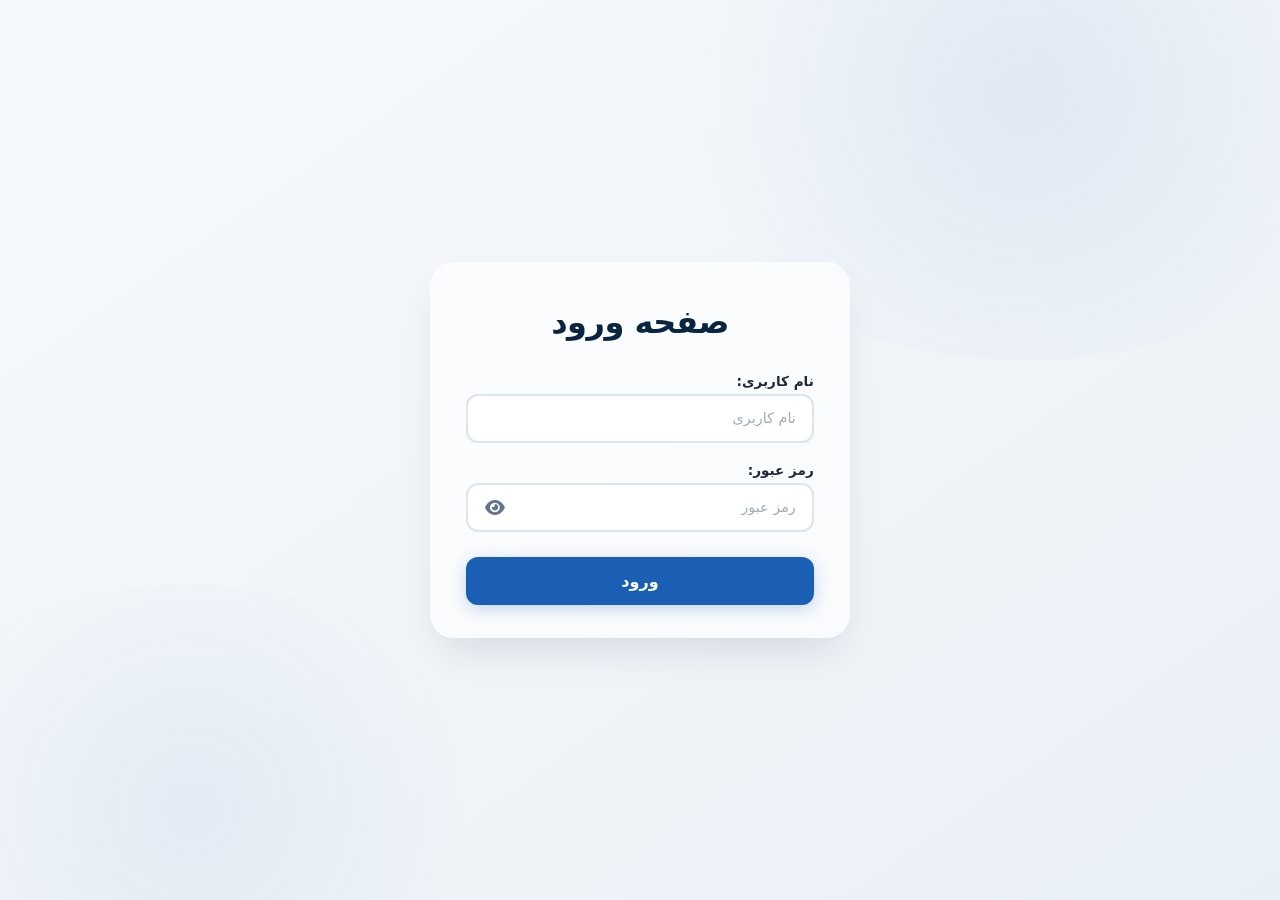
<file: index.html>
<html lang="fa" dir="rtl">
  <head>
    <meta charset="UTF-8" />
    <meta name="viewport" content="width=device-width, initial-scale=1.0" />
    <title>پنل لاگین</title>
    <link
      rel="stylesheet"
      href="https://cdnjs.cloudflare.com/ajax/libs/font-awesome/6.5.1/css/all.min.css"
    />

    <link rel="stylesheet" href="./style.css" />
  </head>
  <body>
    <div class="login-container">
      <div class="login-card">
        <!-- ===== هدر ===== -->
        <div class="login-header">
          <h1>صفحه ورود</h1>
        </div>
        <!-- <div
            class="divider"
            style="
              width: 100%;
              height: 2px;
              background: var(--border-color);
              margin: 0.8rem 0 1.5rem 0;
              border-radius: 4px;
              position: relative;
            "
          ></div> -->
        <form class="login-form" id="loginForm" novalidate>
          <div class="form-group">
            <label for="username">نام کاربری:</label>

            <div class="input-wrapper">
              <input
                type="text"
                placeholder="نام کاربری"
                id="username"
                autocomplete="username"
                required
              />
              <!-- حداقل و حداکثر  برای نام کار بری هنوز تعریف نشده -->
            </div>
            <div class="form-error" id="usernameError">
              <span>لطفاً نام کاربری را وارد کنید</span>
            </div>
          </div>
          <div class="form-group">
            <label for="password">رمز عبور:</label>
            <div class="input-wrapper">
              <input
                type="password"
                name="password"
                id="password"
                placeholder="رمز عبور"
                autocomplete="current-password"
                required
              />
              <button
                type="button"
                class="toggle-password"
                id="togglePassword"
                title="نمایش/مخفی کردن رمز"
                aria-label="نمایش یا مخفی کردن رمز عبور"
              >
                <i class="fas fa-eye"></i>
              </button>
            </div>
            <div class="form-error" id="passwordError">
              <span>لطفاً رمز عبور را وارد کنید</span>
            </div>
          </div>
          <button type="submit" class="btn btn-primary" id="loginBtn">
            ورود
          </button>
        </form>
      </div>
    </div>

    <div id="toast" class="toast">
      <span id="toastMessage">عملیات موفق</span>
    </div>
    <script src="./script.js"></script>
  </body>
</html>
</file>
<file: style.css>
/* ============================================================ */
/* ===== VARIABLES (همان تم داشبورد) ===== */
/* ============================================================ */
:root {
  --bg-primary: #f6f9fc;
  --bg-secondary: #e9f0f5;
  --bg-card: rgba(255, 255, 255, 0.85);
  --text-primary: #0a2540;
  --text-secondary: #1e293b;
  --text-muted: #64748b;
  --border-color: rgba(255, 255, 255, 0.5);
  --shadow: 0 20px 40px -12px rgba(0, 20, 40, 0.1);
  --shadow-hover: 0 24px 48px -12px rgba(0, 20, 40, 0.15);
  --input-bg: white;
  --input-border: #dce4ec;
  --row-hover: #e8f0fa;
  --badge-color: #1a5fb4;
  --error-bg: #fee2e2;
  --error-color: #dc2626;
  --toast-bg: #0a2540;
  --primary-color: #1a5fb4;
  --primary-hover: #0e4a92;
  --transition: all 0.3s ease;
  --glass-bg: rgba(255, 255, 255, 0.65);
  --glass-border: rgba(255, 255, 255, 0.3);
  --radius: 24px;
  --radius-sm: 12px;
}

/* ============================================================ */
/* ===== RESET & BASE ===== */
/* ============================================================ */
* {
  margin: 0;
  padding: 0;
  box-sizing: border-box;
  font-family:
    "Segoe UI",
    "Tahoma",
    system-ui,
    -apple-system,
    sans-serif;
}

body {
  background: linear-gradient(
    145deg,
    var(--bg-primary) 0%,
    var(--bg-secondary) 100%
  );
  min-height: 100vh;
  display: flex;
  align-items: center;
  justify-content: center;
  padding: 1rem;
  position: relative;
  overflow: hidden;
}

/* ============================================================ */
/* ===== پس‌زمینه با دایره‌های محو (شیشه‌ای) ===== */
/* ============================================================ */

/* دایره بزرگ بالا-راست */
body::before {
  content: "";
  position: fixed;
  top: -20%;
  right: -10%;
  width: 60%;
  height: 60%;
  background: radial-gradient(
    circle,
    rgba(26, 95, 180, 0.08) 0%,
    transparent 70%
  );
  border-radius: 50%;
  pointer-events: none;
  z-index: 0;
  animation: floatBubble 8s ease-in-out infinite;
}

/* دایره کوچک پایین-چپ */
body::after {
  content: "";
  position: fixed;
  bottom: -15%;
  left: -10%;
  width: 50%;
  height: 50%;
  background: radial-gradient(
    circle,
    rgba(26, 95, 180, 0.06) 0%,
    transparent 70%
  );
  border-radius: 50%;
  pointer-events: none;
  z-index: 0;
  animation: floatBubble 10s ease-in-out infinite reverse;
}

/* دایره سوم (میانی - برای عمق بیشتر) */
.bubble-3 {
  position: fixed;
  top: 50%;
  left: 50%;
  transform: translate(-50%, -50%);
  width: 80%;
  height: 80%;
  background: radial-gradient(
    circle,
    rgba(26, 95, 180, 0.03) 0%,
    transparent 70%
  );
  border-radius: 50%;
  pointer-events: none;
  z-index: 0;
  animation: floatBubble 12s ease-in-out infinite alternate;
}

/* انیمیشن شناور شدن حباب‌ها */
@keyframes floatBubble {
  0% {
    transform: translate(0, 0) scale(1);
  }
  33% {
    transform: translate(20px, -30px) scale(1.05);
  }
  66% {
    transform: translate(-20px, 20px) scale(0.95);
  }
  100% {
    transform: translate(10px, -10px) scale(1.02);
  }
}

/* ============================================================ */
/* ===== کانتینر لاگین ===== */
/* ============================================================ */
.login-container {
  width: 100%;
  max-width: 420px;
  position: relative;
  z-index: 1;
  animation: slideUp 0.6s cubic-bezier(0.22, 1, 0.36, 1);
}

@keyframes slideUp {
  0% {
    opacity: 0;
    transform: translateY(40px) scale(0.96);
  }
  100% {
    opacity: 1;
    transform: translateY(0) scale(1);
  }
}

/* ============================================================ */
/* ===== کارت لاگین (شیشه‌ای) ===== */
/* ============================================================ */
.login-card {
  background: var(--glass-bg);
  backdrop-filter: blur(24px);
  -webkit-backdrop-filter: blur(24px);
  border-radius: var(--radius);
  padding: 2.5rem 2.2rem 2rem;
  box-shadow:
    0 20px 40px -12px rgba(0, 20, 40, 0.12),
    inset 0 1px 0 rgba(255, 255, 255, 0.5);
  border: 1px solid var(--glass-border);
  transition: var(--transition);
}

.login-card:hover {
  box-shadow:
    0 24px 48px -12px rgba(0, 20, 40, 0.18),
    inset 0 1px 0 rgba(255, 255, 255, 0.6);
  transform: translateY(-2px);
}

/* ============================================================ */
/* ===== هدر ===== */
/* ============================================================ */
.login-header {
  text-align: center;
  margin-bottom: 2rem;
}

.login-header h1 {
  font-size: 2rem;
  font-weight: 700;
  color: var(--text-primary);
  margin-bottom: 0.6rem;
  letter-spacing: -0.5px;
}

/* ===== خط جداکننده زیر تیتر ===== */
.divider {
  width: 50px;
  height: 3.5px;
  background: linear-gradient(90deg, var(--badge-color), var(--primary-color));
  margin: 0 auto 0.8rem auto;
  border-radius: 4px;
  transition: var(--transition);
}

/* ===== زیرنویس ===== */
.login-subtitle {
  color: var(--text-muted);
  font-size: 0.9rem;
  font-weight: 400;
  line-height: 1.6;
}

/* ============================================================ */
/* ===== فرم ===== */
/* ============================================================ */
.login-form {
  display: flex;
  flex-direction: column;
  gap: 1.2rem;
}

/* ===== گروه فیلدها ===== */
.form-group {
  display: flex;
  flex-direction: column;
  gap: 0.3rem;
}

.form-group label {
  font-weight: 600;
  font-size: 0.85rem;
  color: var(--text-secondary);
}

/* ===== کانتینر ورودی ===== */
.input-wrapper {
  position: relative;
  display: flex;
  align-items: center;
}

.input-wrapper input {
  width: 100%;
  padding: 0.85rem 1rem;
  padding-left: 3.2rem;
  border-radius: var(--radius-sm);
  border: 2px solid var(--input-border);
  background: var(--input-bg);
  font-size: 0.95rem;
  color: var(--text-primary);
  transition: var(--transition);
  direction: rtl;
}

.input-wrapper input:focus {
  outline: none;
  border-color: var(--badge-color);
  box-shadow: 0 0 0 4px rgba(26, 95, 180, 0.1);
}

.input-wrapper input::placeholder {
  color: var(--text-muted);
  font-size: 0.9rem;
  opacity: 0.6;
}

.input-wrapper input.error {
  border-color: var(--error-color);
  background: var(--error-bg);
}

.input-wrapper input.error:focus {
  box-shadow: 0 0 0 4px rgba(220, 38, 38, 0.1);
}

/* ===== دکمه نمایش رمز (چشم) ===== */
.toggle-password {
  position: absolute;
  left: 0.8rem;
  background: none;
  border: none;
  color: var(--text-muted);
  cursor: pointer;
  font-size: 1.1rem;
  transition: var(--transition);
  padding: 6px;
  display: flex;
  align-items: center;
  justify-content: center;
  border-radius: 8px;
}

.toggle-password:hover {
  color: var(--badge-color);
  background: rgba(26, 95, 180, 0.06);
}

.toggle-password:active {
  transform: scale(0.9);
}

/* ===== خطاهای فیلد ===== */
.form-error {
  color: var(--error-color);
  font-size: 0.75rem;
  display: none;
  padding-right: 0.5rem;
  margin-top: 0.1rem;
}

.form-error.show {
  display: block;
}

/* ============================================================ */
/* ===== دکمه لاگین ===== */
/* ============================================================ */
.btn {
  padding: 0.9rem 1.8rem;
  border-radius: var(--radius-sm);
  border: none;
  font-weight: 700;
  font-size: 1rem;
  cursor: pointer;
  transition: all 0.3s cubic-bezier(0.4, 0, 0.2, 1);
  width: 100%;
  margin-top: 0.4rem;
  position: relative;
  overflow: hidden;
}

.btn-primary {
  background: var(--primary-color);
  color: white;
  box-shadow: 0 4px 16px rgba(26, 95, 180, 0.25);
}

.btn-primary::before {
  content: "";
  position: absolute;
  top: 0;
  left: 0;
  right: 0;
  bottom: 0;
  background: var(--primary-hover);
  opacity: 0;
  transition: var(--transition);
  border-radius: var(--radius-sm);
}

.btn-primary:hover::before {
  opacity: 1;
}

.btn-primary:hover {
  transform: translateY(-2px);
  box-shadow: 0 8px 28px rgba(26, 95, 180, 0.35);
}

.btn-primary:active {
  transform: scale(0.97);
}

.btn-primary:disabled {
  opacity: 0.7;
  cursor: not-allowed;
  transform: none !important;
}

.btn-primary .btn-text {
  position: relative;
  z-index: 1;
}

/* ===== حالت لودینگ ===== */
.btn-primary .spinner {
  display: none;
  width: 22px;
  height: 22px;
  border: 2.5px solid rgba(255, 255, 255, 0.3);
  border-top-color: white;
  border-radius: 50%;
  animation: spin 0.7s linear infinite;
  position: relative;
  z-index: 1;
}

.btn-primary.loading .spinner {
  display: inline-block;
}

.btn-primary.loading .btn-text {
  display: none;
}

@keyframes spin {
  to {
    transform: rotate(360deg);
  }
}

/* ============================================================ */
/* ===== TOAST (اعلان) ===== */
/* ============================================================ */
.toast {
  position: fixed;
  bottom: 2rem;
  right: 2rem;
  left: 2rem;
  max-width: 420px;
  margin: 0 auto;
  background: var(--toast-bg);
  color: white;
  padding: 0.85rem 1.8rem;
  border-radius: var(--radius-sm);
  box-shadow: 0 10px 30px rgba(0, 0, 0, 0.2);
  font-weight: 500;
  opacity: 0;
  transform: translateY(20px) scale(0.95);
  transition: all 0.4s cubic-bezier(0.22, 1, 0.36, 1);
  pointer-events: none;
  z-index: 999;
  text-align: center;
  font-size: 0.95rem;
}

.toast.show {
  opacity: 1;
  transform: translateY(0) scale(1);
  pointer-events: auto;
}

.toast.error {
  background: #b91c1c;
}

.toast.success {
  background: #16a34a;
}

/* ============================================================ */
/* ===== RESPONSIVE ===== */
/* ============================================================ */

/* ===== تبلت و موبایل بزرگ (تا 768px) ===== */
@media (max-width: 768px) {
  .login-container {
    max-width: 380px;
  }

  .login-card {
    padding: 2rem 1.8rem 1.8rem;
    border-radius: 20px;
  }

  .login-header h1 {
    font-size: 1.7rem;
  }

  .login-subtitle {
    font-size: 0.85rem;
  }

  .input-wrapper input {
    padding: 0.75rem 0.9rem;
    padding-left: 3rem;
    font-size: 0.9rem;
  }

  .btn {
    padding: 0.8rem 1.4rem;
    font-size: 0.95rem;
  }
}

/* ===== موبایل متوسط (تا 480px) ===== */
@media (max-width: 480px) {
  body {
    padding: 0.8rem;
  }

  .login-container {
    max-width: 100%;
    padding: 0 0.5rem;
  }

  .login-card {
    padding: 1.6rem 1.2rem 1.4rem;
    border-radius: 18px;
    backdrop-filter: blur(16px);
    -webkit-backdrop-filter: blur(16px);
  }

  .login-header h1 {
    font-size: 1.5rem;
  }

  .divider {
    width: 40px;
    height: 3px;
  }

  .login-subtitle {
    font-size: 0.8rem;
  }

  .form-group label {
    font-size: 0.8rem;
  }

  .input-wrapper input {
    padding: 0.7rem 0.8rem;
    padding-left: 2.8rem;
    font-size: 0.85rem;
    border-radius: 10px;
  }

  .input-wrapper input::placeholder {
    font-size: 0.8rem;
  }

  .toggle-password {
    left: 0.6rem;
    font-size: 1rem;
    padding: 4px;
  }

  .btn {
    padding: 0.7rem 1.2rem;
    font-size: 0.9rem;
    border-radius: 10px;
  }

  .form-error {
    font-size: 0.7rem;
  }

  .toast {
    font-size: 0.85rem;
    padding: 0.7rem 1.2rem;
    bottom: 1rem;
    right: 1rem;
    left: 1rem;
    border-radius: 10px;
  }
}

/* ===== موبایل کوچک (تا 380px) ===== */
@media (max-width: 380px) {
  .login-card {
    padding: 1.2rem 0.8rem 1.2rem;
    border-radius: 14px;
  }

  .login-header h1 {
    font-size: 1.3rem;
  }

  .login-header {
    margin-bottom: 1.4rem;
  }

  .login-subtitle {
    font-size: 0.75rem;
  }

  .form-group {
    gap: 0.2rem;
  }

  .form-group label {
    font-size: 0.75rem;
  }

  .input-wrapper input {
    padding: 0.6rem 0.7rem;
    padding-left: 2.5rem;
    font-size: 0.8rem;
    border-radius: 8px;
  }

  .toggle-password {
    left: 0.5rem;
    font-size: 0.9rem;
  }

  .btn {
    padding: 0.6rem 1rem;
    font-size: 0.85rem;
    border-radius: 8px;
  }

  .login-form {
    gap: 0.9rem;
  }

  .toast {
    font-size: 0.8rem;
    padding: 0.6rem 1rem;
    bottom: 0.8rem;
    right: 0.8rem;
    left: 0.8rem;
    border-radius: 8px;
  }
}

/* ============================================================ */
/* ===== پشتیبانی از مرورگرهای قدیمی ===== */
/* ============================================================ */
@supports not (backdrop-filter: blur(24px)) {
  .login-card {
    background: var(--bg-card);
    backdrop-filter: none;
    -webkit-backdrop-filter: none;
  }
}

/* ============================================================ */
/* ===== نمایش/مخفی کردن اسکرول‌بار ===== */
/* ============================================================ */
::-webkit-scrollbar {
  width: 6px;
}

::-webkit-scrollbar-track {
  background: var(--bg-secondary);
  border-radius: 10px;
}

::-webkit-scrollbar-thumb {
  background: var(--badge-color);
  border-radius: 10px;
  opacity: 0.5;
}

::-webkit-scrollbar-thumb:hover {
  opacity: 1;
}

/* ✅ اضافه کنید این کدها به CSS شما: */

/* خطاهای فیلد */
.form-error {
  color: #dc2626;
  font-size: 0.75rem;
  display: none; /* ← شروع مخفی است */
  padding-right: 0.5rem;
  margin-top: 0.1rem;
  font-weight: 500;
}

.form-error.show {
  display: block; /* ← فقط وقتی class "show" اضافه شود، نمایش پیدا کند */
}

/* دکمه غیرفعال */
button:disabled {
  opacity: 0.6;
  cursor: not-allowed;
}
</file>
<file: login.css>
/* ============================================================ */
/* ===== VARIABLES (همان تم داشبورد) ===== */
/* ============================================================ */
:root {
  --bg-primary: #f6f9fc;
  --bg-secondary: #e9f0f5;
  --bg-card: rgba(255, 255, 255, 0.85);
  --text-primary: #0a2540;
  --text-secondary: #1e293b;
  --text-muted: #64748b;
  --border-color: rgba(255, 255, 255, 0.5);
  --shadow: 0 20px 40px -12px rgba(0, 20, 40, 0.1);
  --shadow-hover: 0 24px 48px -12px rgba(0, 20, 40, 0.15);
  --input-bg: white;
  --input-border: #dce4ec;
  --row-hover: #e8f0fa;
  --badge-color: #1a5fb4;
  --error-bg: #fee2e2;
  --error-color: #dc2626;
  --toast-bg: #0a2540;
  --primary-color: #1a5fb4;
  --primary-hover: #0e4a92;
  --transition: all 0.3s ease;
  --glass-bg: rgba(255, 255, 255, 0.65);
  --glass-border: rgba(255, 255, 255, 0.3);
  --radius: 24px;
  --radius-sm: 12px;
}

/* ============================================================ */
/* ===== RESET & BASE ===== */
/* ============================================================ */
* {
  margin: 0;
  padding: 0;
  box-sizing: border-box;
  font-family:
    "Segoe UI",
    "Tahoma",
    system-ui,
    -apple-system,
    sans-serif;
}

body {
  background: linear-gradient(
    145deg,
    var(--bg-primary) 0%,
    var(--bg-secondary) 100%
  );
  min-height: 100vh;
  display: flex;
  align-items: center;
  justify-content: center;
  padding: 1rem;
  position: relative;
  overflow: hidden;
}

/* ============================================================ */
/* ===== پس‌زمینه با دایره‌های محو (شیشه‌ای) ===== */
/* ============================================================ */

/* دایره بزرگ بالا-راست */
body::before {
  content: "";
  position: fixed;
  top: -20%;
  right: -10%;
  width: 60%;
  height: 60%;
  background: radial-gradient(
    circle,
    rgba(26, 95, 180, 0.08) 0%,
    transparent 70%
  );
  border-radius: 50%;
  pointer-events: none;
  z-index: 0;
  animation: floatBubble 8s ease-in-out infinite;
}

/* دایره کوچک پایین-چپ */
body::after {
  content: "";
  position: fixed;
  bottom: -15%;
  left: -10%;
  width: 50%;
  height: 50%;
  background: radial-gradient(
    circle,
    rgba(26, 95, 180, 0.06) 0%,
    transparent 70%
  );
  border-radius: 50%;
  pointer-events: none;
  z-index: 0;
  animation: floatBubble 10s ease-in-out infinite reverse;
}

/* دایره سوم (میانی - برای عمق بیشتر) */
.bubble-3 {
  position: fixed;
  top: 50%;
  left: 50%;
  transform: translate(-50%, -50%);
  width: 80%;
  height: 80%;
  background: radial-gradient(
    circle,
    rgba(26, 95, 180, 0.03) 0%,
    transparent 70%
  );
  border-radius: 50%;
  pointer-events: none;
  z-index: 0;
  animation: floatBubble 12s ease-in-out infinite alternate;
}

/* انیمیشن شناور شدن حباب‌ها */
@keyframes floatBubble {
  0% {
    transform: translate(0, 0) scale(1);
  }
  33% {
    transform: translate(20px, -30px) scale(1.05);
  }
  66% {
    transform: translate(-20px, 20px) scale(0.95);
  }
  100% {
    transform: translate(10px, -10px) scale(1.02);
  }
}

/* ============================================================ */
/* ===== کانتینر لاگین ===== */
/* ============================================================ */
.login-container {
  width: 100%;
  max-width: 420px;
  position: relative;
  z-index: 1;
  animation: slideUp 0.6s cubic-bezier(0.22, 1, 0.36, 1);
}

@keyframes slideUp {
  0% {
    opacity: 0;
    transform: translateY(40px) scale(0.96);
  }
  100% {
    opacity: 1;
    transform: translateY(0) scale(1);
  }
}

/* ============================================================ */
/* ===== کارت لاگین (شیشه‌ای) ===== */
/* ============================================================ */
.login-card {
  background: var(--glass-bg);
  backdrop-filter: blur(24px);
  -webkit-backdrop-filter: blur(24px);
  border-radius: var(--radius);
  padding: 2.5rem 2.2rem 2rem;
  box-shadow:
    0 20px 40px -12px rgba(0, 20, 40, 0.12),
    inset 0 1px 0 rgba(255, 255, 255, 0.5);
  border: 1px solid var(--glass-border);
  transition: var(--transition);
}

.login-card:hover {
  box-shadow:
    0 24px 48px -12px rgba(0, 20, 40, 0.18),
    inset 0 1px 0 rgba(255, 255, 255, 0.6);
  transform: translateY(-2px);
}

/* ============================================================ */
/* ===== هدر ===== */
/* ============================================================ */
.login-header {
  text-align: center;
  margin-bottom: 2rem;
}

.login-header h1 {
  font-size: 2rem;
  font-weight: 700;
  color: var(--text-primary);
  margin-bottom: 0.6rem;
  letter-spacing: -0.5px;
}

/* ===== خط جداکننده زیر تیتر ===== */
.divider {
  width: 50px;
  height: 3.5px;
  background: linear-gradient(90deg, var(--badge-color), var(--primary-color));
  margin: 0 auto 0.8rem auto;
  border-radius: 4px;
  transition: var(--transition);
}

/* ===== زیرنویس ===== */
.login-subtitle {
  color: var(--text-muted);
  font-size: 0.9rem;
  font-weight: 400;
  line-height: 1.6;
}

/* ============================================================ */
/* ===== فرم ===== */
/* ============================================================ */
.login-form {
  display: flex;
  flex-direction: column;
  gap: 1.2rem;
}

/* ===== گروه فیلدها ===== */
.form-group {
  display: flex;
  flex-direction: column;
  gap: 0.3rem;
}

.form-group label {
  font-weight: 600;
  font-size: 0.85rem;
  color: var(--text-secondary);
}

/* ===== کانتینر ورودی ===== */
.input-wrapper {
  position: relative;
  display: flex;
  align-items: center;
}

.input-wrapper input {
  width: 100%;
  padding: 0.85rem 1rem;
  padding-left: 3.2rem;
  border-radius: var(--radius-sm);
  border: 2px solid var(--input-border);
  background: var(--input-bg);
  font-size: 0.95rem;
  color: var(--text-primary);
  transition: var(--transition);
  direction: rtl;
}

.input-wrapper input:focus {
  outline: none;
  border-color: var(--badge-color);
  box-shadow: 0 0 0 4px rgba(26, 95, 180, 0.1);
}

.input-wrapper input::placeholder {
  color: var(--text-muted);
  font-size: 0.9rem;
  opacity: 0.6;
}

.input-wrapper input.error {
  border-color: var(--error-color);
  background: var(--error-bg);
}

.input-wrapper input.error:focus {
  box-shadow: 0 0 0 4px rgba(220, 38, 38, 0.1);
}

/* ===== دکمه نمایش رمز (چشم) ===== */
.toggle-password {
  position: absolute;
  left: 0.8rem;
  background: none;
  border: none;
  color: var(--text-muted);
  cursor: pointer;
  font-size: 1.1rem;
  transition: var(--transition);
  padding: 6px;
  display: flex;
  align-items: center;
  justify-content: center;
  border-radius: 8px;
}

.toggle-password:hover {
  color: var(--badge-color);
  background: rgba(26, 95, 180, 0.06);
}

.toggle-password:active {
  transform: scale(0.9);
}

/* ===== خطاهای فیلد ===== */
.form-error {
  color: var(--error-color);
  font-size: 0.75rem;
  display: none;
  padding-right: 0.5rem;
  margin-top: 0.1rem;
}

.form-error.show {
  display: block;
}

/* ============================================================ */
/* ===== دکمه لاگین ===== */
/* ============================================================ */
.btn {
  padding: 0.9rem 1.8rem;
  border-radius: var(--radius-sm);
  border: none;
  font-weight: 700;
  font-size: 1rem;
  cursor: pointer;
  transition: all 0.3s cubic-bezier(0.4, 0, 0.2, 1);
  width: 100%;
  margin-top: 0.4rem;
  position: relative;
  overflow: hidden;
}

.btn-primary {
  background: var(--primary-color);
  color: white;
  box-shadow: 0 4px 16px rgba(26, 95, 180, 0.25);
}

.btn-primary::before {
  content: "";
  position: absolute;
  top: 0;
  left: 0;
  right: 0;
  bottom: 0;
  background: var(--primary-hover);
  opacity: 0;
  transition: var(--transition);
  border-radius: var(--radius-sm);
}

.btn-primary:hover::before {
  opacity: 1;
}

.btn-primary:hover {
  transform: translateY(-2px);
  box-shadow: 0 8px 28px rgba(26, 95, 180, 0.35);
}

.btn-primary:active {
  transform: scale(0.97);
}

.btn-primary:disabled {
  opacity: 0.7;
  cursor: not-allowed;
  transform: none !important;
}

.btn-primary .btn-text {
  position: relative;
  z-index: 1;
}

/* ===== حالت لودینگ ===== */
.btn-primary .spinner {
  display: none;
  width: 22px;
  height: 22px;
  border: 2.5px solid rgba(255, 255, 255, 0.3);
  border-top-color: white;
  border-radius: 50%;
  animation: spin 0.7s linear infinite;
  position: relative;
  z-index: 1;
}

.btn-primary.loading .spinner {
  display: inline-block;
}

.btn-primary.loading .btn-text {
  display: none;
}

@keyframes spin {
  to {
    transform: rotate(360deg);
  }
}

/* ============================================================ */
/* ===== TOAST (اعلان) ===== */
/* ============================================================ */
.toast {
  position: fixed;
  bottom: 2rem;
  right: 2rem;
  left: 2rem;
  max-width: 420px;
  margin: 0 auto;
  background: var(--toast-bg);
  color: white;
  padding: 0.85rem 1.8rem;
  border-radius: var(--radius-sm);
  box-shadow: 0 10px 30px rgba(0, 0, 0, 0.2);
  font-weight: 500;
  opacity: 0;
  transform: translateY(20px) scale(0.95);
  transition: all 0.4s cubic-bezier(0.22, 1, 0.36, 1);
  pointer-events: none;
  z-index: 999;
  text-align: center;
  font-size: 0.95rem;
}

.toast.show {
  opacity: 1;
  transform: translateY(0) scale(1);
  pointer-events: auto;
}

.toast.error {
  background: #b91c1c;
}

.toast.success {
  background: #16a34a;
}

/* ============================================================ */
/* ===== RESPONSIVE ===== */
/* ============================================================ */

/* ===== تبلت و موبایل بزرگ (تا 768px) ===== */
@media (max-width: 768px) {
  .login-container {
    max-width: 380px;
  }

  .login-card {
    padding: 2rem 1.8rem 1.8rem;
    border-radius: 20px;
  }

  .login-header h1 {
    font-size: 1.7rem;
  }

  .login-subtitle {
    font-size: 0.85rem;
  }

  .input-wrapper input {
    padding: 0.75rem 0.9rem;
    padding-left: 3rem;
    font-size: 0.9rem;
  }

  .btn {
    padding: 0.8rem 1.4rem;
    font-size: 0.95rem;
  }
}

/* ===== موبایل متوسط (تا 480px) ===== */
@media (max-width: 480px) {
  body {
    padding: 0.8rem;
  }

  .login-container {
    max-width: 100%;
    padding: 0 0.5rem;
  }

  .login-card {
    padding: 1.6rem 1.2rem 1.4rem;
    border-radius: 18px;
    backdrop-filter: blur(16px);
    -webkit-backdrop-filter: blur(16px);
  }

  .login-header h1 {
    font-size: 1.5rem;
  }

  .divider {
    width: 40px;
    height: 3px;
  }

  .login-subtitle {
    font-size: 0.8rem;
  }

  .form-group label {
    font-size: 0.8rem;
  }

  .input-wrapper input {
    padding: 0.7rem 0.8rem;
    padding-left: 2.8rem;
    font-size: 0.85rem;
    border-radius: 10px;
  }

  .input-wrapper input::placeholder {
    font-size: 0.8rem;
  }

  .toggle-password {
    left: 0.6rem;
    font-size: 1rem;
    padding: 4px;
  }

  .btn {
    padding: 0.7rem 1.2rem;
    font-size: 0.9rem;
    border-radius: 10px;
  }

  .form-error {
    font-size: 0.7rem;
  }

  .toast {
    font-size: 0.85rem;
    padding: 0.7rem 1.2rem;
    bottom: 1rem;
    right: 1rem;
    left: 1rem;
    border-radius: 10px;
  }
}

/* ===== موبایل کوچک (تا 380px) ===== */
@media (max-width: 380px) {
  .login-card {
    padding: 1.2rem 0.8rem 1.2rem;
    border-radius: 14px;
  }

  .login-header h1 {
    font-size: 1.3rem;
  }

  .login-header {
    margin-bottom: 1.4rem;
  }

  .login-subtitle {
    font-size: 0.75rem;
  }

  .form-group {
    gap: 0.2rem;
  }

  .form-group label {
    font-size: 0.75rem;
  }

  .input-wrapper input {
    padding: 0.6rem 0.7rem;
    padding-left: 2.5rem;
    font-size: 0.8rem;
    border-radius: 8px;
  }

  .toggle-password {
    left: 0.5rem;
    font-size: 0.9rem;
  }

  .btn {
    padding: 0.6rem 1rem;
    font-size: 0.85rem;
    border-radius: 8px;
  }

  .login-form {
    gap: 0.9rem;
  }

  .toast {
    font-size: 0.8rem;
    padding: 0.6rem 1rem;
    bottom: 0.8rem;
    right: 0.8rem;
    left: 0.8rem;
    border-radius: 8px;
  }
}

/* ============================================================ */
/* ===== پشتیبانی از مرورگرهای قدیمی ===== */
/* ============================================================ */
@supports not (backdrop-filter: blur(24px)) {
  .login-card {
    background: var(--bg-card);
    backdrop-filter: none;
    -webkit-backdrop-filter: none;
  }
}

/* ============================================================ */
/* ===== نمایش/مخفی کردن اسکرول‌بار ===== */
/* ============================================================ */
::-webkit-scrollbar {
  width: 6px;
}

::-webkit-scrollbar-track {
  background: var(--bg-secondary);
  border-radius: 10px;
}

::-webkit-scrollbar-thumb {
  background: var(--badge-color);
  border-radius: 10px;
  opacity: 0.5;
}

::-webkit-scrollbar-thumb:hover {
  opacity: 1;
}

/* ✅ اضافه کنید این کدها به CSS شما: */

/* خطاهای فیلد */
.form-error {
  color: #dc2626;
  font-size: 0.75rem;
  display: none; /* ← شروع مخفی است */
  padding-right: 0.5rem;
  margin-top: 0.1rem;
  font-weight: 500;
}

.form-error.show {
  display: block; /* ← فقط وقتی class "show" اضافه شود، نمایش پیدا کند */
}

/* دکمه غیرفعال */
button:disabled {
  opacity: 0.6;
  cursor: not-allowed;
}
</file>
